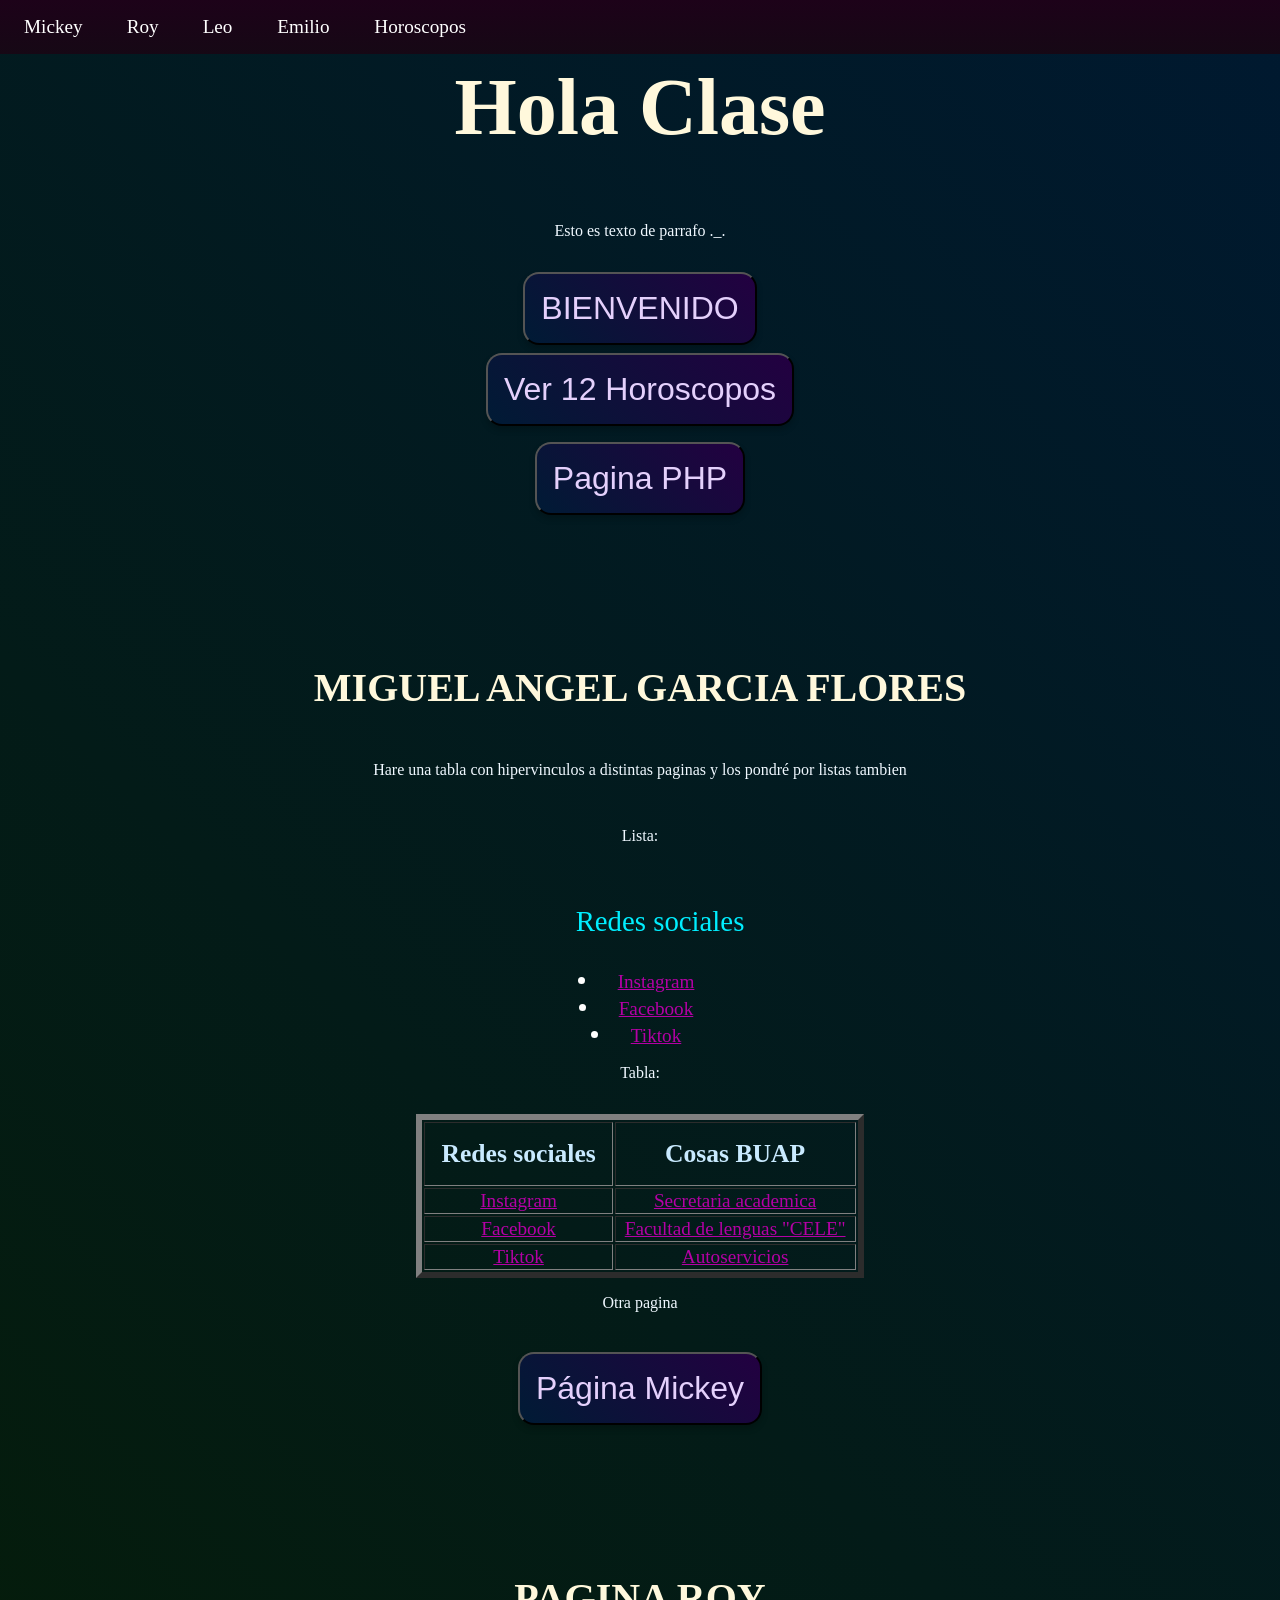
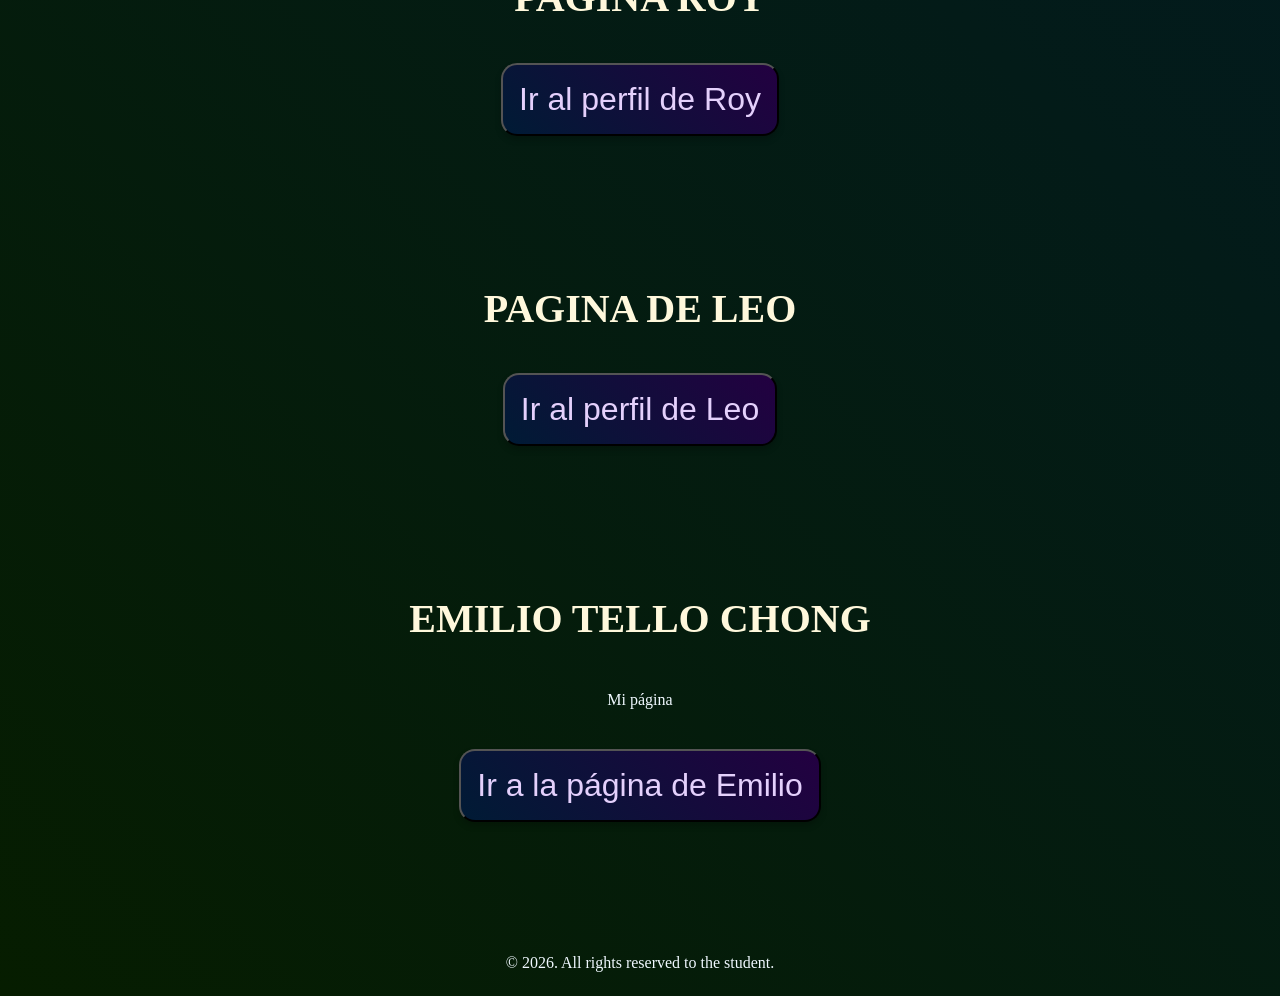
<file: index.html>
<!DOCTYPE html>
<html lang="es">
<head>
  <meta charset="UTF-8">
  <title>HOME PAGE</title>
  <link rel="stylesheet" href="style1.css">
</head>



<body>
      <header class="header">

    <nav class="menu" id="menu">
        <a href="paginamickey.html"> Mickey</a>
        <a href="paginaroy.html"> Roy</a>
        <a href="paginaleo.html"> Leo </a>
        <a href="paginaemilio.html"> Emilio </a>
        <a href="paginahoroscopos.html"> Horoscopos </a>
    </nav>
</header>
  <h1>Hola Clase</h1>
  <p>Esto es texto de parrafo ._.</p>



  <!-- Botón para probar JavaScript -->
  <button onclick="darBienvenida()">BIENVENIDO</button>
  <a href="paginahoroscopos.html"><button>Ver 12 Horoscopos</button></a>
  
  <!-- Botón para ir a probar php -->
  <a href="paginapruebaphp.php"><button>Pagina PHP</button></a>


<!--MIGUEL MIGUEL MIGUEL MIGUEL MIGUEL MIGUEL MIGUEL MIGUEL MIGUEL MIGUEL MIGUEL MIGUEL MIGUEL MIGUEL-->
    <br><br><br><br><br><br>
    <h2>MIGUEL ANGEL GARCIA FLORES</h2>
    <p>Hare una tabla con hipervinculos a distintas paginas y los pondré por listas tambien</p>
    <p>Lista:</p>
    
    <ul>Redes sociales</ul><li><a href="https://www.instagram.com/">Instagram</a></li>
    <li><a href="https://www.facebook.com/">Facebook</a></li>
    <li><a href="https://www.tiktok.com/">Tiktok</a></li>
    
    <p>Tabla:</p>
    
    <table border="6">
        <tr>
            <th>Redes sociales</th>
            <th>Cosas BUAP</th>
        </tr>
        <tr>
            <td><a href="https://www.instagram.com/">Instagram</a></td>
            <td><a href="https://www.cs.buap.mx/~secreacademica/">Secretaria academica</a></td>
        </tr>
        <tr>
            <td><a href="https://www.facebook.com/">Facebook</a></td>
            <td><a href="https://www.facultaddelenguas.com/cele">Facultad de lenguas "CELE"</a></td>
        </tr>
        <tr>
            <td><a href="https://www.tiktok.com/">Tiktok</a></td>
            <td><a href="http://webserver1.siiaa.siu.buap.mx/autoservicios/twbkwbis.P_GenMenu?name=homepage">Autoservicios</a></td>
        </tr>
    </table>

    <p>Otra pagina</p>
    <a href="paginamickey.html"><button>Página Mickey</button></a>
    
    <!--aaaaaaaaaaaaaaaaaaaaaaaaaaaaaaaaaaaaaaaaaaaaaaaaaaaaaaaaaaaaaaaaaaaaaaaaaaaaaaaaaaaaaaaaaaaaaaaaaaaaa-->
    <br><br><br><br><br><br>
  
    <h2>PAGINA ROY </h2>
      <a href="paginaroy.html"><button>Ir al perfil de Roy </button></a>
    





<!--aaaaaaaaaaaaaaaaaaaaaaaaaaaaaaaaaaaaaaaaaaaaaaaaaaaaaaaaaaaaaaaaaaaaaaaaaaaaaaaaaaaaaaaaaaaaaaaaaaaaa-->
    <br><br><br><br><br><br>
    <h2>PAGINA DE LEO</h2>
    <a href="paginaleo.html"><button>Ir al perfil de Leo </button></a>



<!--aaaaaaaaaaaaaaaaaaaaaaaaaaaaaaaaaaaaaaaaaaaaaaaaaaaaaaaaaaaaaaaaaaaaaaaaaaaaaaaaaaaaaaaaaaaaaaaaaaaaa-->
    <br><br><br><br><br><br>
    <h2>EMILIO TELLO CHONG</h2>
    <p>Mi página</p>
    <a href="paginaemilio.html"><button>Ir a la página de Emilio</button></a>


<!--aaaaaaaaaaaaaaaaaaaaaaaaaaaaaaaaaaaaaaaaaaaaaaaaaaaaaaaaaaaaaaaaaaaaaaaaaaaaaaaaaaaaaaaaaaaaaaaaaaaaa-->
    <br><br><br><br><br><br>
    




  <!-- Enlazar archivos JS -->
  <script src="script.js"></script>

  <footer class="footer.main">
    <p class="no-padding">© 2026. All rights reserved to the student.</p>
  </footer>
</body>
</html>
</file>
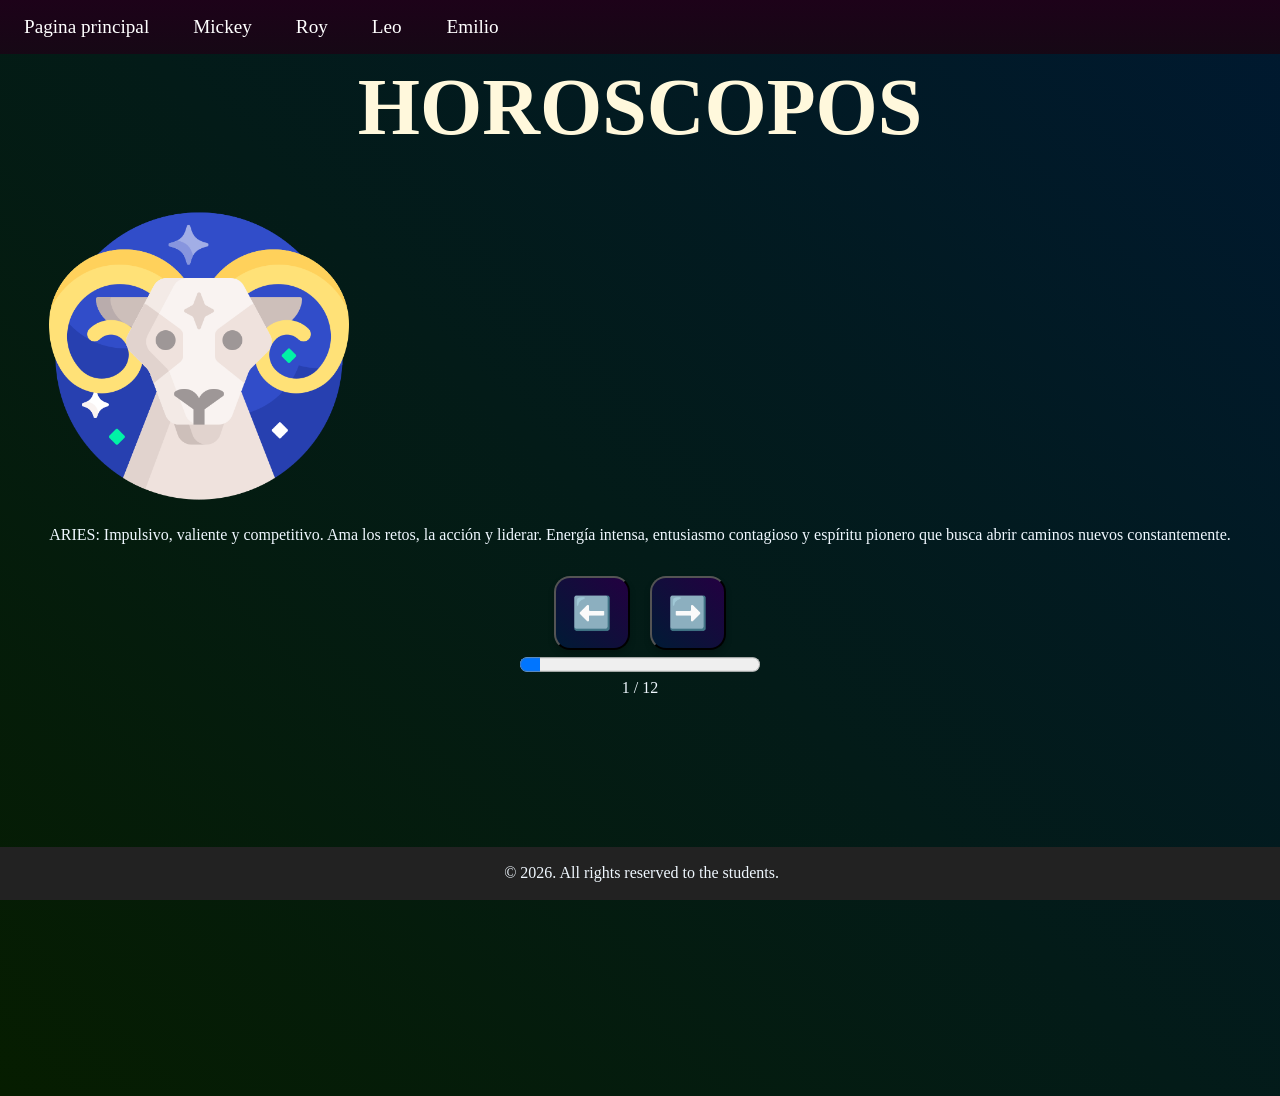
<file: horoscopos.html>
<!DOCTYPE html>
<html lang="es">
<head>
  <meta charset="UTF-8">
  <title>Horoscopos pagina</title>
  <link rel="stylesheet" href="style1.css">
</head>



<body>
  <header class="header">

    <nav class="menu" id="menu">
        <a href="index.html"> Pagina principal</a>
        <a href="paginamickey.html"> Mickey</a>
        <a href="paginaroy.html"> Roy</a>
        <a href="paginaleo.html"> Leo </a>
        <a href="paginaemilio.html"> Emilio </a>
    </nav>
</header>
  <h1>HOROSCOPOS</h1>



    <div class="content"> 
      <img id="image" src="imagenes/imgZodiaco1.png" alt="Imagen 1" class="zodiaco"> 
      <p id="text">Texto 1</p> 
    </div>

    <div class="slider"> <!-- Botón izquierda --> 
      <button id="prev">⬅️</button> <!-- Contenido dinámico --> 
      <button id="next">➡️</button> 
    </div>

    <progress id="progress" value="1" max="12"></progress> 
    <span id="progressText">1 / 12</span>



  <footer class="footer">
    <p class="no-padding">© 2026. All rights reserved to the students.</p>
  </footer>
  <script src="scripthoroscopo.js"></script>
</body>
</html>
</file>
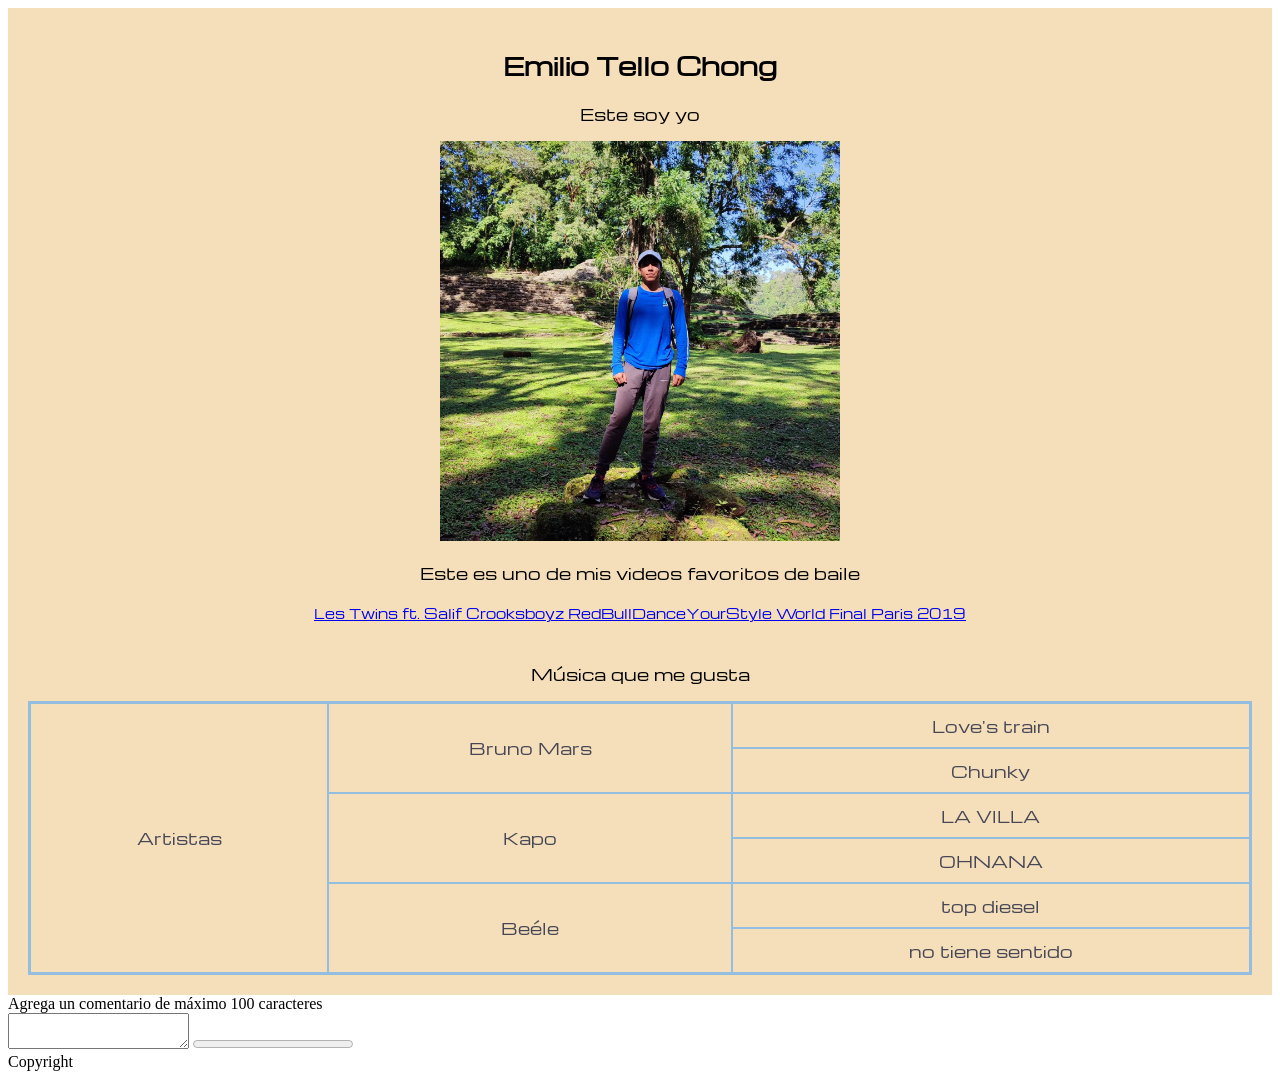
<file: paginaemilio.html>
<!DOCTYPE html>
<html lang="en">

<head>
    <meta charset="UTF-8">
    <meta name="viewport" content="width=device-width, initial-scale=1.0">
    <title>Página de Emilio</title>
    <link rel="stylesheet" href="styles_emilio.css">
</head>

<body>

    <div id="div_yo">
        <div id="div_presentacion">
            <h2>Emilio Tello Chong</h2>
            <p>Este soy yo</p>
            <img src="imagenes\emilio.jpg" width="400" height="400">
        </div>

        <div id="div_gustos">
            <p>Este es uno de mis videos favoritos de baile</p>
            <a href="https://www.youtube.com/watch?v=b6wW4FqocHM" target="_blank" rel="noopener">Les Twins ft. Salif Crooksboyz RedBullDanceYourStyle World Final Paris 2019</a>
        
        
            <br><br>
        
            <p>Música que me gusta</p>
        
            <table id="table_artistas">
                <tr>
                    <td rowspan="6">Artistas</td>
                    <td rowspan="2">Bruno Mars</td>
                    <td>Love's train</td>
                </tr>
                <tr>
                    <td>Chunky</td>
                </tr>
                <tr>
                    <td rowspan="2">Kapo</td>
                    <td>LA VILLA</td>
                </tr>
                <tr>
                    <td>OHNANA</td>
                </tr>
                <tr>
                    <td rowspan="2">Beéle</td>
                    <td>top diesel</td>
                </tr>
                <tr>
                    <td>no tiene sentido</td>
                </tr>
            </table>
        </div>
    </div>

    <div id="div_practicas">
        <label for="tweet1">Agrega un comentario de máximo 100 caracteres</label>
        <br>
        <textarea id="tweet1" maxlength="100"></textarea>
        <progress id="barraCaracteres" value="0" max="100"></progress>
    </div>

    <div id="div_footer">
        Copyright
    </div>

    <script src="scriptemilio.js"></script>
</body>

</html>
</file>
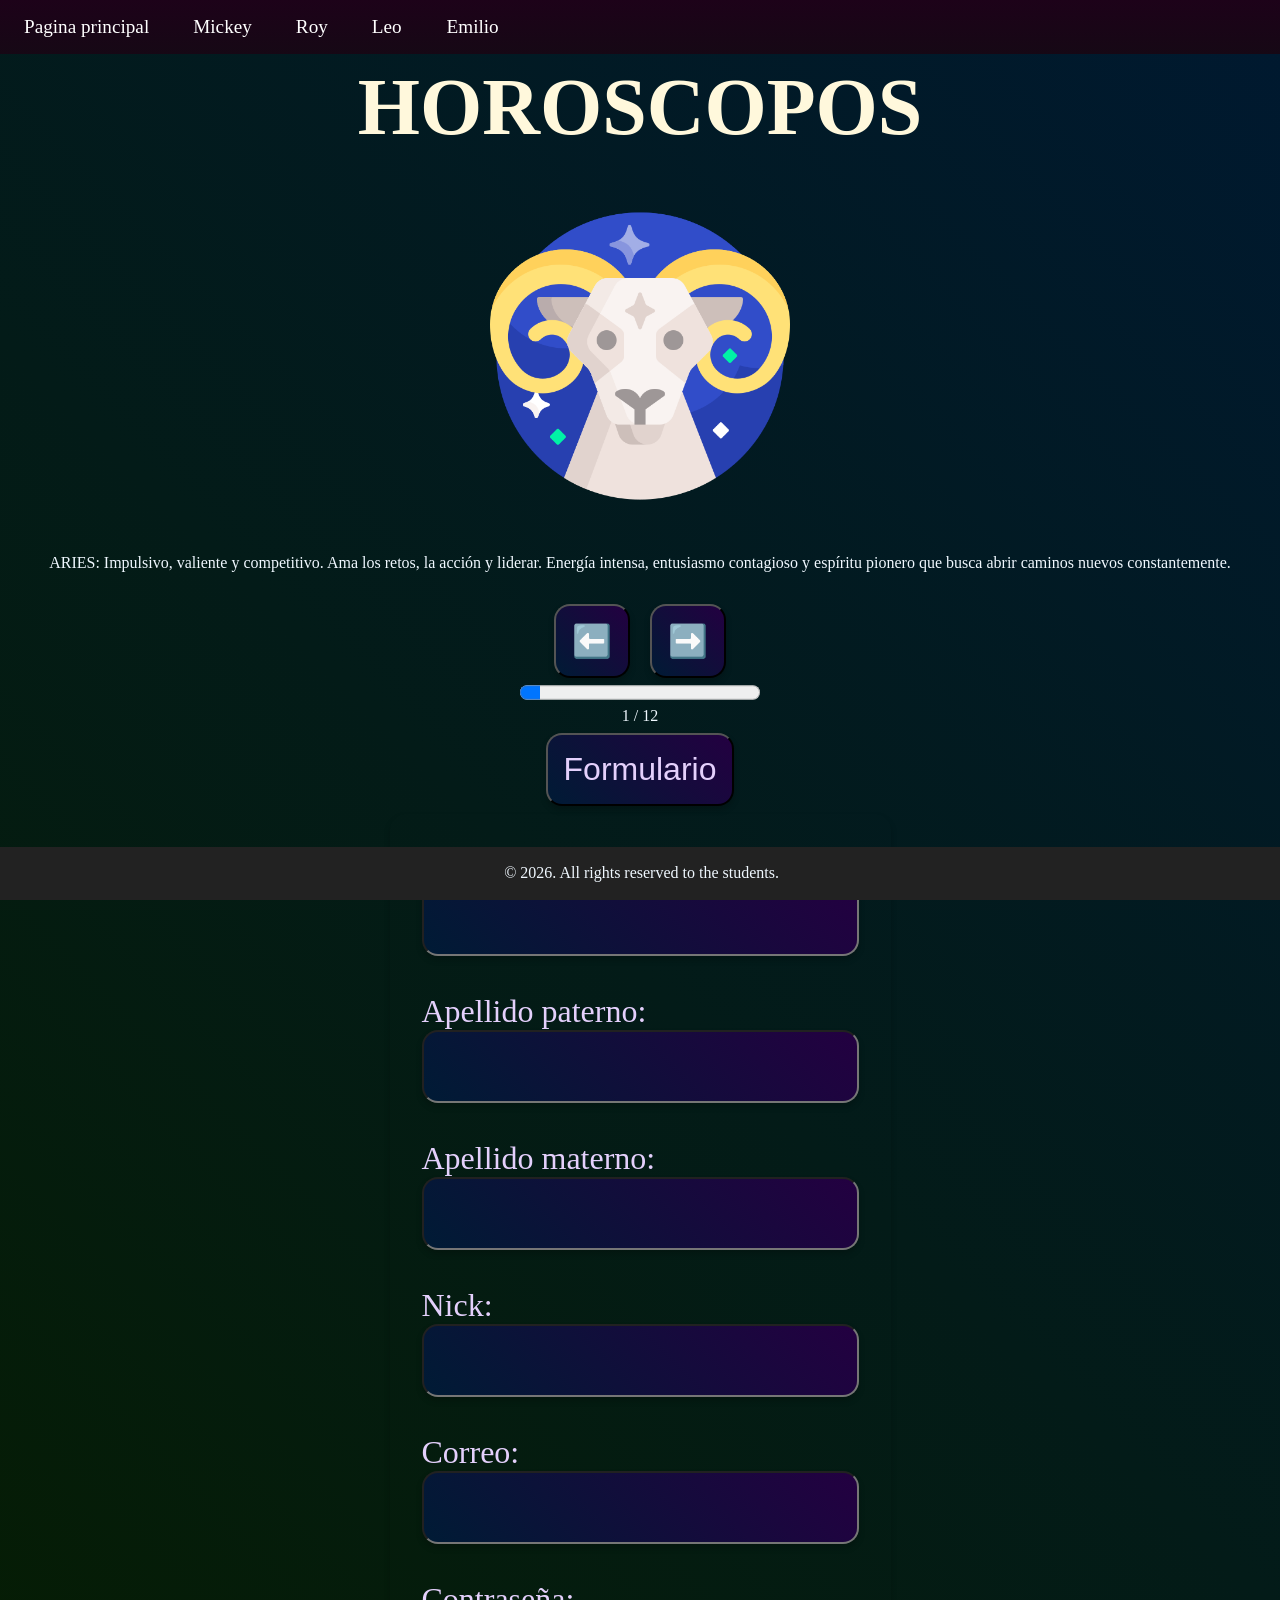
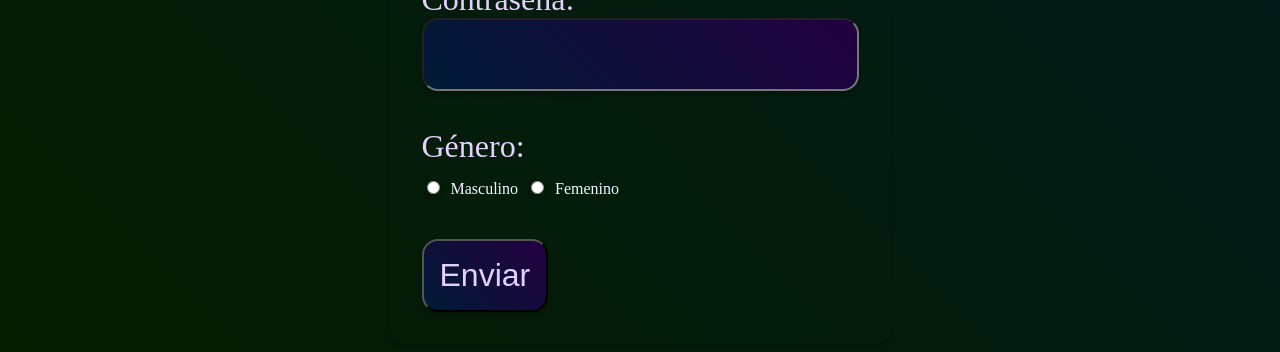
<file: paginahoroscopos.html>
<!DOCTYPE html>
<html lang="es">
<head>
  <meta charset="UTF-8">
  <title>Horoscopos pagina</title>
  <link rel="stylesheet" href="style1.css">
</head>

<body>
  <header class="header">
    <nav class="menu" id="menu">
        <a href="index.html"> Pagina principal</a>
        <a href="paginamickey.html"> Mickey</a>
        <a href="paginaroy.html"> Roy</a>
        <a href="paginaleo.html"> Leo </a>
        <a href="paginaemilio.html"> Emilio </a>
    </nav>
  </header>

  <h1>HOROSCOPOS</h1>

  <div class="containerCentrado"> 
    <img id="image" src="imagenes/imgZodiaco1.png" alt="Imagen 1" class="zodiaco"> 
  </div>
  <p id="text">Texto 1</p> 

  <div class="slider">
    <button id="prev">⬅️</button>
    <button id="next">➡️</button> 
  </div>

  
  <progress id="progress" value="1" max="12"></progress> 
  <span id="progressText">1 / 12</span>
  
  <a href="formulario_horoscopos.html"><button>Formulario</button></a>
  <form action="paginahoroscopos_1.php" method="post">
    Nombre: <br><input type="text" name="nombre">
    <br><br>
    Apellido paterno: <br><input type="text" name="ap_paterno">
    <br><br>
    Apellido materno: <br><input type="text" name="ap_materno">
    <br><br>
    Nick:<br> <input type="text" name="nick">
    <br><br>
    Correo: <br><input type="email" name="correo">
    <br><br>
    Contraseña: <br><input type="password" name="contrasena">
    <br><br>
    
    Género: <br>
    <input type="radio" name="genero" value="hombre" required> <label>Masculino</label>
    <input type="radio" name="genero" value="mujer" required> <label>Femenino</label>
    <br><br>
    
    <input type="submit" value="Enviar">
  </form>

  <footer class="footer">
    <p class="no-padding">© 2026. All rights reserved to the students.</p>
  </footer>
  <script src="scripthoroscopo.js"></script>
</body>
</html>
</file>
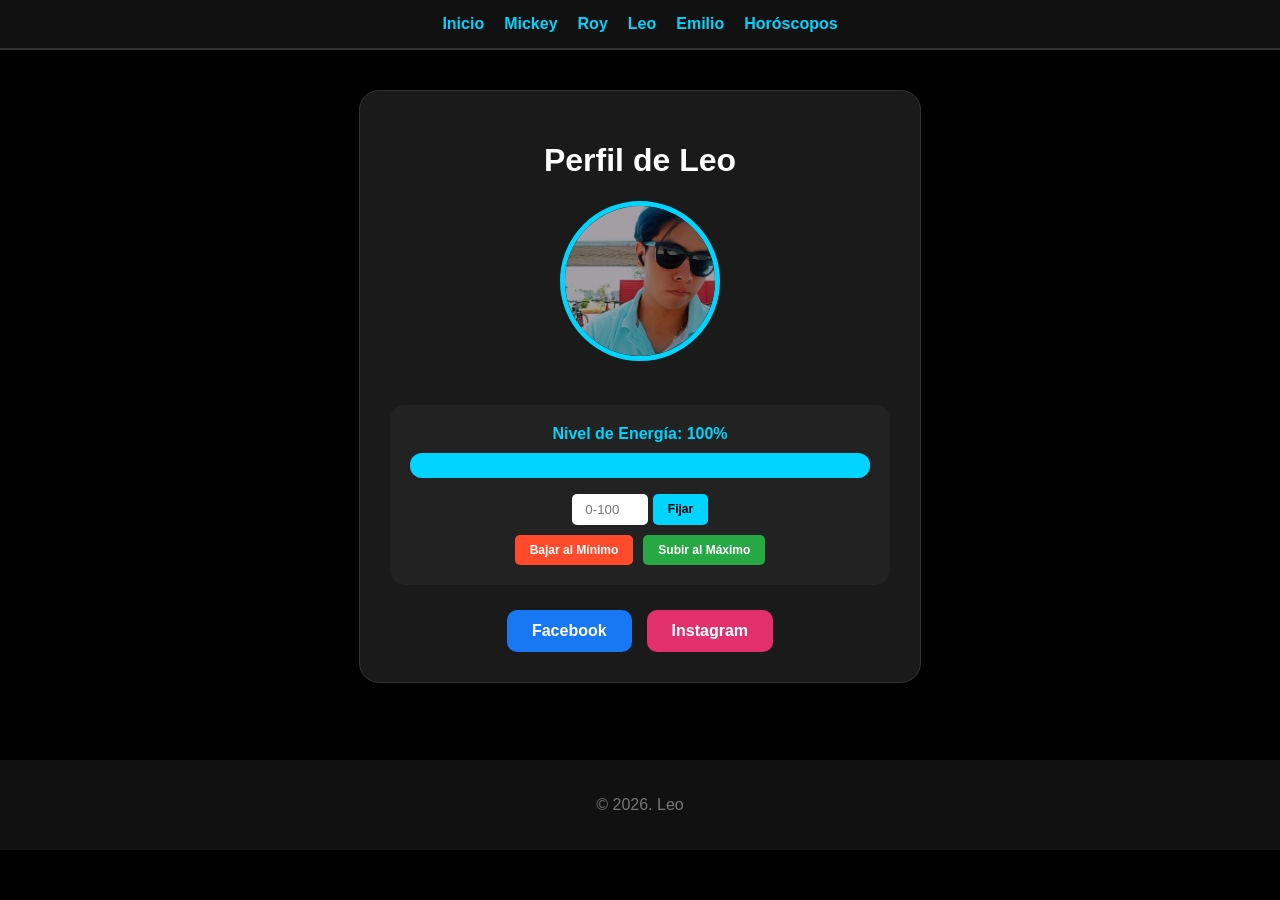
<file: paginaleo.html>
<!DOCTYPE html>
<html lang="es">
<head>
    <meta charset="UTF-8">
    <meta name="viewport" content="width=device-width, initial-scale=1.0">
    <title>Leo - Perfil Interactivo</title>
    <style>
        body {
            margin: 0;
            padding: 0;
            font-family: 'Segoe UI', Arial, sans-serif;
            background-color: #000;
            color: white;
        }

        .header {
            background-color: #111;
            padding: 15px 20px;
            border-bottom: 2px solid #333;
        }

        .menu {
            display: flex;
            justify-content: center;
            gap: 20px;
            flex-wrap: wrap;
        }

        .menu a {
            color: #00d4ff;
            text-decoration: none;
            font-weight: bold;
            font-size: 16px;
        }

        .menu a:hover {
            color: white;
            text-decoration: underline;
        }

        .main-content {
            padding: 40px 20px;
            text-align: center;
            min-height: 70vh;
        }

        .profile-card {
            background-color: #1a1a1a;
            max-width: 500px;
            margin: 0 auto;
            padding: 30px;
            border-radius: 20px;
            box-shadow: 0 10px 30px rgba(0,0,0,0.5);
            border: 1px solid #333;
        }

        .foto {
            width: 150px;
            height: 150px;
            border-radius: 50%;
            object-fit: cover;
            border: 5px solid #00d4ff;
            margin-bottom: 20px;
        }

        /* Sección de Energía */
        .progress-section {
            background: #222;
            padding: 20px;
            border-radius: 15px;
            margin: 20px 0;
        }

        label {
            display: block;
            margin-bottom: 10px;
            color: #00d4ff;
            font-weight: bold;
        }

        progress {
            width: 100%;
            height: 25px;
            appearance: none;
        }

        progress::-webkit-progress-bar {
            background-color: #444;
            border-radius: 12px;
        }

        progress::-webkit-progress-value {
            background-color: #00d4ff;
            border-radius: 12px;
            transition: width 0.4s ease;
        }

        .controls {
            margin-top: 15px;
            display: flex;
            flex-direction: column;
            gap: 10px;
            align-items: center;
        }

        .input-group {
            display: flex;
            gap: 5px;
        }

        input[type="number"] {
            width: 60px;
            padding: 8px;
            border-radius: 5px;
            border: none;
            text-align: center;
        }

        .btn-small {
            padding: 8px 15px;
            font-size: 12px;
            border: none;
            border-radius: 5px;
            cursor: pointer;
            font-weight: bold;
            color: white;
        }

        .btn-set { background-color: #00d4ff; color: black; }
        .btn-min { background-color: #ff4b2b; }
        .btn-max { background-color: #28a745; }

        .social-buttons {
            display: flex;
            justify-content: center;
            gap: 15px;
            margin-top: 25px;
        }

        .btn-main {
            padding: 12px 25px;
            text-decoration: none;
            border-radius: 10px;
            font-weight: bold;
            color: white;
            transition: transform 0.2s;
            display: inline-block;
        }

        .btn-main:hover { transform: scale(1.05); }
        .btn-fb { background-color: #1877f2; }
        .btn-ig { background-color: #e1306c; }

        .footer {
            background-color: #111;
            text-align: center;
            padding: 20px;
            color: #777;
        }
    </style>
</head>

<body>

<header class="header">
    <nav class="menu">
        <a href="index.html">Inicio</a>
        <a href="paginamickey.html">Mickey</a>
        <a href="paginaroy.html">Roy</a>
        <a href="paginaleo.html">Leo</a>
        <a href="paginaemilio.html">Emilio</a>
        <a href="paginahoroscopos.html">Horóscopos</a>
    </nav>
</header>

<main class="main-content">
    <div class="profile-card">
        <h1>Perfil de Leo</h1>
        <img src="imagenes/fotoleo.jpg" alt="Leo" class="foto">

        <div class="progress-section">
            <label id="label-progreso">Nivel de Energía: 100%</label>
            <progress id="perfil-progreso" value="100" max="100"></progress>
            
            <div class="controls">
                <div class="input-group">
                    <input type="number" id="energia-manual" placeholder="0-100" min="0" max="100">
                    <button onclick="fijarEnergia()" class="btn-small btn-set">Fijar</button>
                </div>
                <div style="display: flex; gap: 10px;">
                    <button onclick="bajarAlMinimo()" class="btn-small btn-min">Bajar al Mínimo</button>
                    <button onclick="subirAlMaximo()" class="btn-small btn-max">Subir al Máximo</button>
                </div>
            </div>
        </div>

        <div class="social-buttons">
            <a href="https://www.facebook.com/leonardo.rojascint" target="_blank" class="btn-main btn-fb">Facebook</a>
            <a href="https://www.instagram.com/leoo._.rc" target="_blank" class="btn-main btn-ig">Instagram</a>
        </div>
    </div>
</main>

<footer class="footer">
    <p>© 2026. Leo</p>
</footer>

<script>
    const barra = document.getElementById('perfil-progreso');
    const label = document.getElementById('label-progreso');

    function actualizarTexto(valor) {
        label.innerText = `Nivel de Energía: ${valor}%`;
    }

    function fijarEnergia() {
        const input = document.getElementById('energia-manual');
        let valor = parseInt(input.value);
        
        if (isNaN(valor)) {
            alert("Por favor escribe un número");
            return;
        }
        
        if (valor < 0) valor = 0;
        if (valor > 100) valor = 100;
        
        barra.value = valor;
        actualizarTexto(valor);
    }

    function bajarAlMinimo() {
        barra.value = 0;
        actualizarTexto(0);
        document.getElementById('energia-manual').value = 0;
    }

    function subirAlMaximo() {
        barra.value = 100;
        actualizarTexto(100);
        document.getElementById('energia-manual').value = 100;
    }
</script>

</body>
</html>
</file>
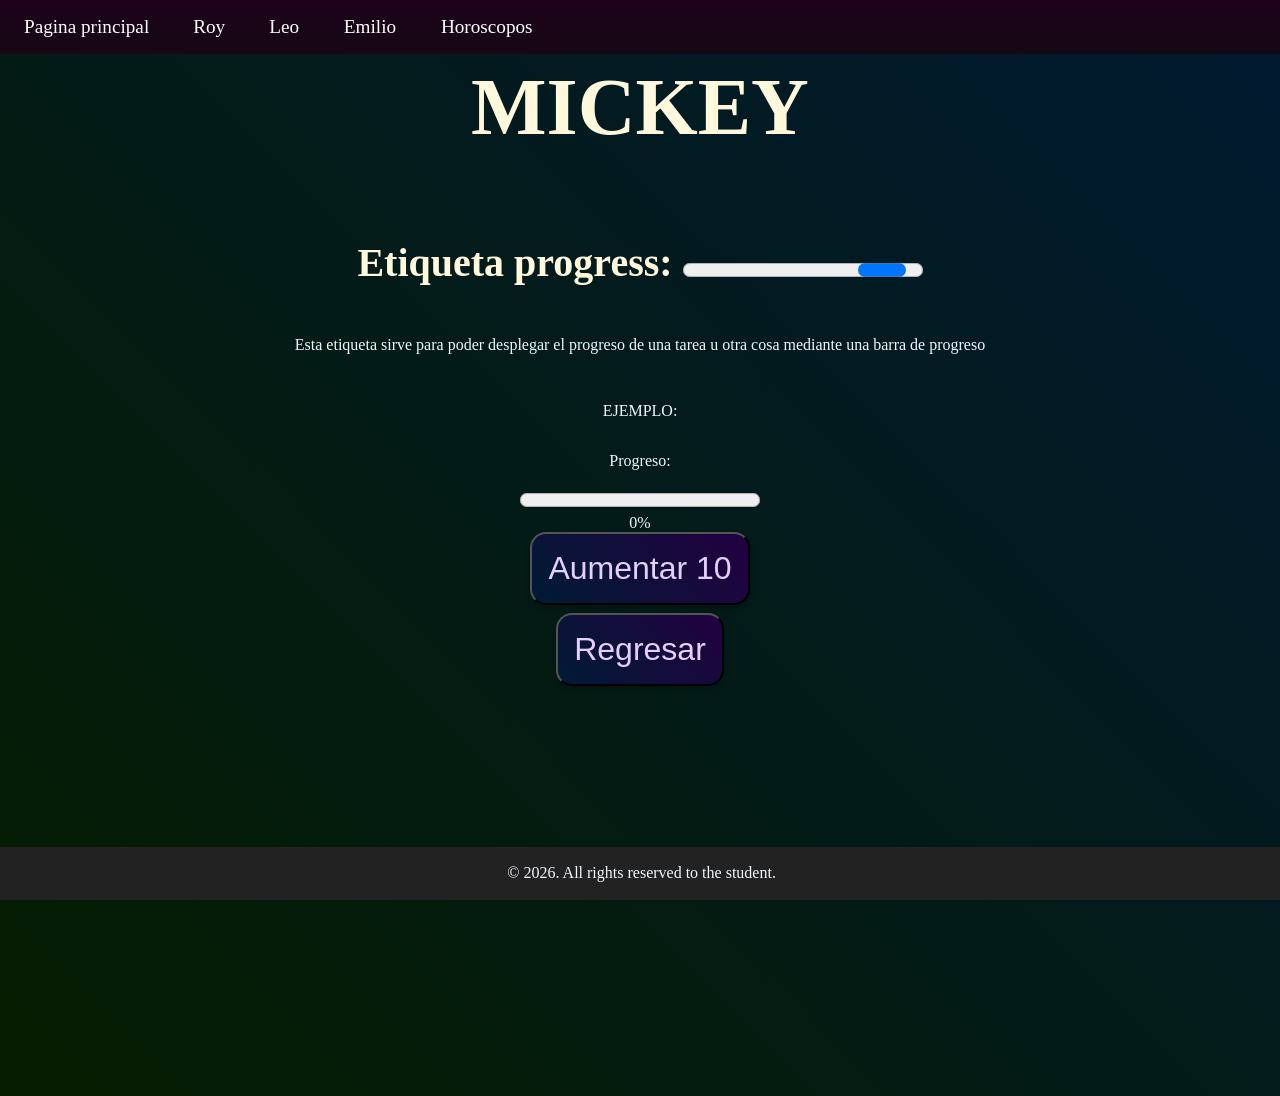
<file: paginamickey.html>
<!DOCTYPE html>
<html lang="es">
<head>
  <meta charset="UTF-8">
  <title>Pagina mickey</title>
  <link rel="stylesheet" href="style1.css">
</head>



<body>
  <header class="header">
    <nav class="menu" id="menu">
        <a href="index.html"> Pagina principal</a>
        <a href="paginaroy.html"> Roy</a>
        <a href="paginaleo.html"> Leo </a>
        <a href="paginaemilio.html"> Emilio </a>
        <a href="paginahoroscopos.html"> Horoscopos </a>
    </nav>
</header>

  <h1>MICKEY</h1>

  <h2>Etiqueta progress: <progress></progress></h2>
  <p>Esta etiqueta sirve para poder desplegar el progreso de una tarea u otra cosa mediante una barra de progreso</p>
  <p>EJEMPLO:</p>
  
    <label for="tarea">Progreso: </label>
    <progress id="tarea" value="0" max="100"></progress>
    <span id="percent">0%</span>

    <button id="btnm1" onclick="incrementarProgreso10()">Aumentar 10</button>

  <a href="index.html">
    <button onclick="history.back()">Regresar</button>
  </a>





  <footer class="footer">
    <p class="no-padding">© 2026. All rights reserved to the student.</p>
  </footer>
  <script src="script.js"></script>
</body>
</html>
</file>
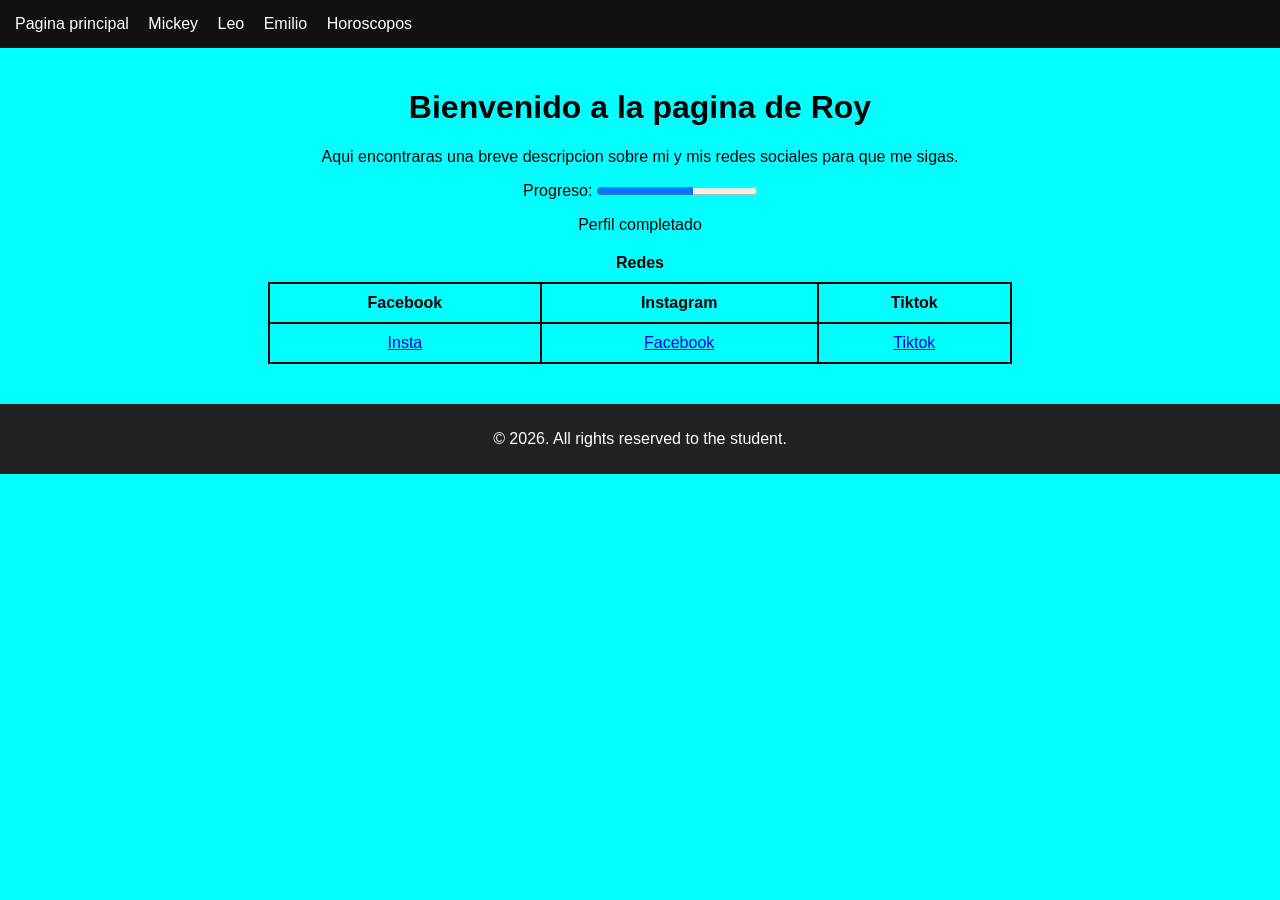
<file: paginaroy.html>
<!DOCTYPE html>
<html lang="es">
<head>
    <meta charset="UTF-8">
    <meta name="viewport" content="width=device-width, initial-scale=1.0">
    <title>Pagina Roy</title>
     <style>
        body {
            margin: 0;
            font-family: Arial, sans-serif;
            background-color: #00FFFF;
        }
        .header {
            background-color: #111;
            padding: 15px;
            display: flex;
            justify-content: space-between;
            align-items: right;
        }
        .menu a {
            color: white;
            margin-right: 15px;
            text-decoration: none;
        }
        .menu a:hover {
            text-decoration: underline;
        }
        .main-content {
            padding: 20px;
            text-align: center;
        }
        .footer {
            background-color: #222;
            color: white;
            text-align: center;
            padding: 10px;
        }
        table {
    margin: 20px auto;      /* centra la tabla */
    border-collapse: collapse;
    width: 60%;
    }

    table, th, td {
        border: 2px solid #000;
    }

    th, td {
        padding: 10px;
        text-align: center;
    }

    caption {
        font-weight: bold;
        margin-bottom: 10px;
    }
    </style>
</head>
</head>
<body>
<header class="header">

    <nav class="menu" id="menu">
        <a href="index.html"> Pagina principal</a>
        <a href="paginamickey.html"> Mickey</a>
        <a href="paginaleo.html"> Leo </a>
        <a href="paginaemilio.html"> Emilio </a>
        <a href="paginahoroscopos.html"> Horoscopos </a>
    </nav>
</header>

<main class="main-content">
    <h1>Bienvenido a la pagina de Roy</h1>
    <p>Aqui encontraras una breve descripcion sobre mi y mis redes sociales para que me sigas.</p>

    <div class="progress-container">
    <label>Progreso:</label>
    <progress value="60" max="100"></progress>
    <p>Perfil completado</p>
    </div>

    <div>
        <table>
  <caption>Redes</caption>
  <thead>
    <tr>
      <th>Facebook</th>
      <th>Instagram</th>
      <th>Tiktok</th>
    </tr>
  </thead>
  <tbody>
    <tr>
      <td>
        <a href="https://www.instagram.com/ajax.hdz?igsh=MTI5YmQwMmdiMjVsbQ=="> Insta </a>
      </td>
      <td>
        <a href="https://www.facebook.com/share/1UZJ7Ez5Qj/"> Facebook </a>
      </td>
      <td>
        <a href="https://www.tiktok.com/@ajaxhdz?_r=1&_t=ZS-934L6dEg4Q8">Tiktok</a>
      </td>
    </tr>
  </tbody>
</table>
    </div>

</main>

<footer class="footer">
    <p>© 2026. All rights reserved to the student.</p>
</footer>

</body>
</html>
</file>
<file: style1.css>
/* Mujer: Rosa suave a un tono un poco más intenso */
body.calido {
    background: linear-gradient(45deg, #ffc0cb, #ff85a2) !important;
    color: black !important;
}

/* Hombre: Azul cielo a un azul un poco más profundo */
body.frio {
    background: linear-gradient(45deg, #87ceeb, #4682b4) !important;
    color: black !important;
}

body.calido h1, body.calido h2, body.calido p, body.calido label,
body.frio h1, body.frio h2, body.frio p, body.frio label {
    color: black !important;
}
body{
    background: linear-gradient(45deg, #061d00, #001930);
    align-items: center;
    display: flex;
    flex-direction: column;
    min-height: 120vh;
}
.header {
    background: linear-gradient(0deg, #160815, #1d0219);
    padding: 1rem;
    display: flex;
    justify-content: space-between;
    align-items: right;
    position: fixed;
    top: 0;
    left: 0;
    width: 100%;
}
.menu a {
    color: white;
    margin-right: 1.5rem;
    text-decoration: none;
    }
.menu a:hover {
    text-decoration: underline;
}
.main-content {
    padding: 2rem;
    text-align: center;
}
.footer {
    background-color: #222;
    color: white;
    text-align: center;
    padding: 0.1rem;
    position: fixed;
    bottom: 0;
    left: 0;
    width: 100%;
}
.footer.main{
    position: static;
    background-color: #222;
}
.slider { 
    display: flex; 
    align-items: center; 
    justify-content: center; 
    gap: 20px; 
}.containerCentrado{
    display: flex;
    justify-content: center;
    align-items: center;
    padding-bottom: 2rem;
}
h1{
    text-align: center;
    font-size:5rem;
    color: cornsilk;
}
h2{
    text-align: center;
    font-size:2.5rem;
    color: cornsilk;
}
p{
    color: aliceblue;
    font-size: 1rem;
    padding-bottom: 1rem;
}
p.no-padding{
    padding-bottom: 0px;
}
label{
    color: aliceblue;
    font-size: 1rem;
    padding-bottom: 1rem;
}
input{
    color:rgb(228, 208, 252);
    background: linear-gradient(45deg, #001b35, #230041);
    font-size: 2rem;
    padding: 1rem;
    cursor:pointer;
    border-radius: 1rem;
    transition: all 0.3s ease;
    box-shadow: 0 4px 6px rgba(0,0,0,0.2);
}
span{
    color: aliceblue;
    font-size: 1rem;
}
label{
    color: aliceblue;
    font-size: 1rem;
}
button{
    color:rgb(228, 208, 252);
    background: linear-gradient(45deg, #001b35, #230041);
    font-size: 2rem;
    padding: 1rem;
    cursor:pointer;
    border-radius: 1rem;
    transition: all 0.3s ease;
    box-shadow: 0 4px 6px rgba(0,0,0,0.2);
}
button:hover{
    transform: scale(1.1);
    background: linear-gradient(45deg, #860080, #003f7a);
    box-shadow: 0 6px 10px rgba(0,0,0,0.3);
}
progress{
    width: 15rem;
    height: 1.8rem;
}
ul{
    color: rgb(0, 238, 255);
    font-size: 1.8rem;
}
li{
    color: rgb(255, 255, 255);
    font-size: 1.5rem;
}
a{
    color:rgb(180, 0, 165);
    font-size: 1.2rem;
    padding: 0.5rem;
}
td{
    color:cornsilk;
    font-size: larger;
    text-align: center;
}
th{
    color: rgb(201, 234, 255);
    font-size: 1.6rem;
    text-align: center;
    padding: 1rem; /* y, x*/
}
img{
    border-radius: 2rem;
}
img.zodiaco{
    width: 300px;
    height: 300px;
}
form{
    color:rgb(228, 208, 252);
    background: none;
    font-size: 2rem;
    padding: 2rem;
    cursor:pointer;
    border-radius: 1rem;
    transition: all 0.3s ease;
    box-shadow: 0 4px 6px rgba(0,0,0,0.2);
}
.table{
    margin-top:2rem; 
    padding-top: 1rem;
    border-collapse:collapse; 
    text-align:center; 
    color:#f8f8ff; 
    font-size:1.2rem; 
    background:rgba(0,0,0,0.6); 
    border:2px solid #00e0ff;
}
</file>
<file: styles_emilio.css>
@import url('https://fonts.googleapis.com/css2?family=Michroma&display=swap');

:root {
  --charcoal-blue: #464655;
  --dusty-rose: #af7a6d;
  --wheat: #f5dfbb;
  --vibrant-coral: #f07167;
  --powder-blue: #93bedf;
}

a {
    font-size: 0.8rem;
}

#table_artistas {
    text-align: center;
    color: var(--charcoal-blue);
    border-collapse: collapse;
    border: 3px solid var(--powder-blue); /* Ancho, Estilo y Color*/
    width: 100%;
}

#table_artistas td, #table_artistas th {
    border: 2px solid var(--powder-blue); 
    padding: 10px;
}

#div_yo {
    font-family: 'Michroma';
    padding: 20px;
    text-align: center;
    background-color: var(--wheat);
}
</file>
